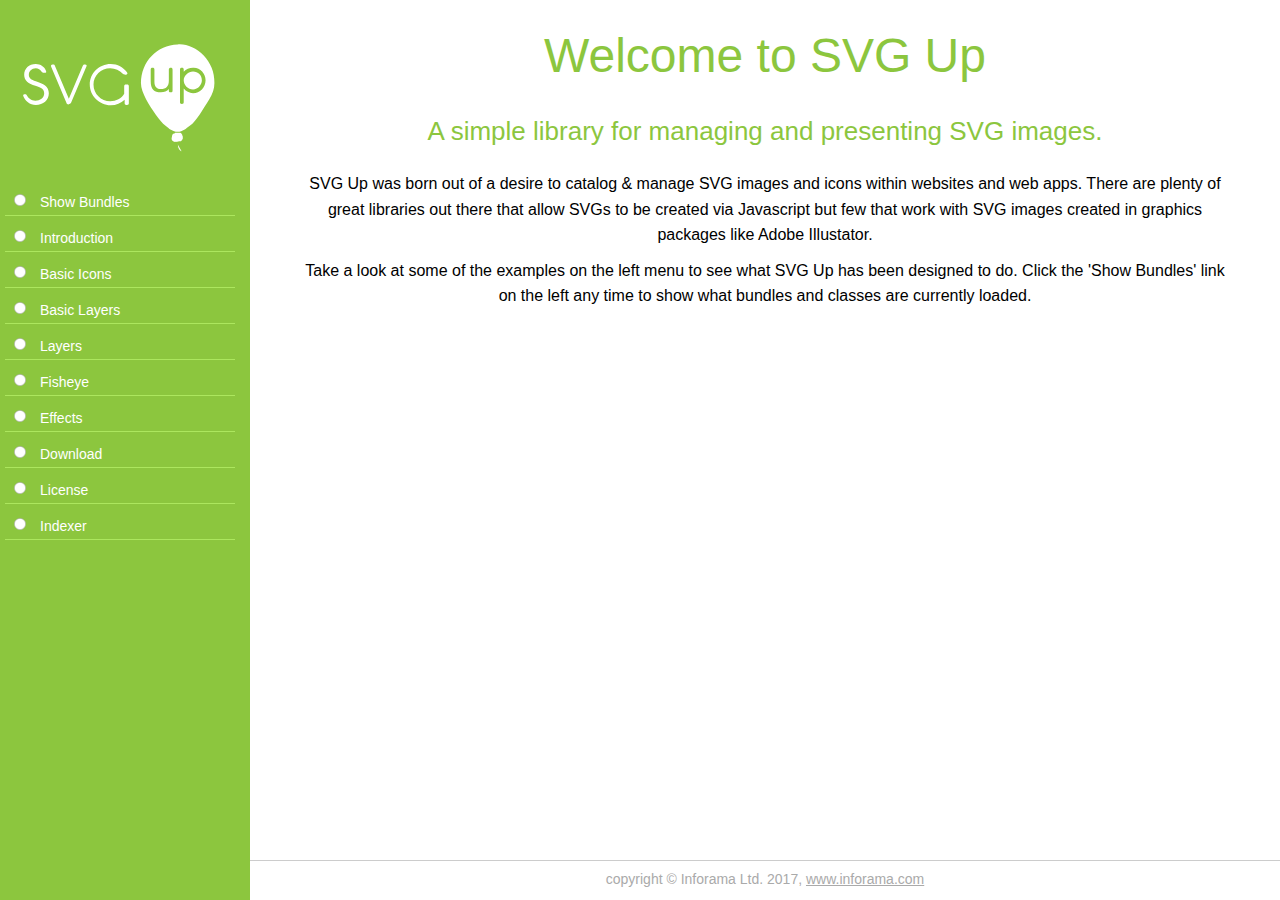
<file: index.html>
<HTML>

	<head>	
		<base href="."/>
		<link rel="stylesheet" type="text/css" href="inc/site.css" />	
		<script type="text/javascript" src="lib/jquery.min.js"></script>
		<script type="text/javascript" src="lib/jquery-ui.min.js"></script>
		<script type="text/javascript" src="inc/site.js"></script>
		<script type="text/javascript" src="SVG-Up.js"></script>
		<script type="text/javascript" src="images/site-bundle.js"></script>
	</head>
	<body>
	
		<div style='display: table; height:100%; width:100%'>
			<div style='width:250px; height:100%; display:table-cell'>
				<div class='site-side-panel'></div>
			</div>
			<div class='maincontent'>
				<center>
					<div class='page-title'>Welcome to SVG Up</div>
					<div class='page-title page-title-sub'>A simple library for managing and presenting SVG images.
					</div>
					
					<div class='para' style='margin:10px 50px 0px 50px'>
					SVG Up was born out of a desire to catalog &amp; manage SVG images and icons within websites and web apps.
					There are plenty of great libraries out there that allow SVGs to be created via Javascript but few that 
					work with SVG images created in graphics packages like Adobe Illustator.
					</div>
					<div class='para' style='margin:10px 50px 0px 50px'>
					Take a look at some of the examples on the left menu to see what SVG Up has been designed to do. Click the 'Show Bundles'
					link on the left any time to show what bundles and classes are currently loaded.
					</div>
				</center>
			</div>
		</div>
		
	</body>
</HTML>
</file>
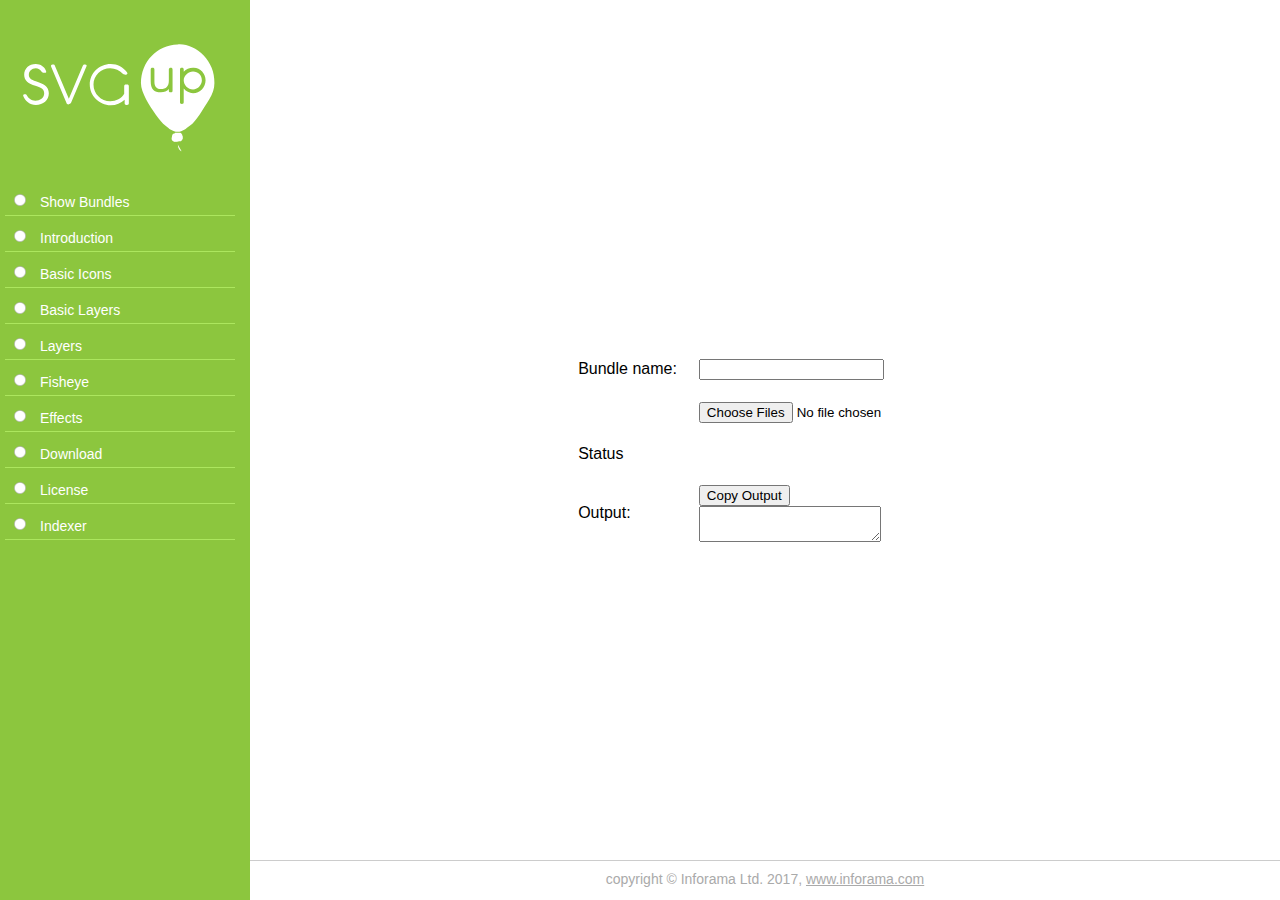
<file: indexer.html>
<HTML>

	<head>	
		<base href="."/>
		<link rel="stylesheet" type="text/css" href="inc/site.css" />	
		<script type="text/javascript" src="lib/jquery.min.js"></script>
		<script type="text/javascript" src="lib/jquery-ui.min.js"></script>
		<script type="text/javascript" src="inc/site.js"></script>
		<script type="text/javascript" src="SVG-Up.js"></script>
		<script type="text/javascript" src="images/site-bundle.js"></script>
	</head>
	<body>
	
		<div style='display: table; height:100%; width:100%'>
			<div style='width:250px; height:100%; display:table-cell'>
				<div class='site-side-panel'></div>
			</div>
			<div class='maincontent' style='vertical-align:middle'>
				<center>
				<table cellpadding='10'>
					<tr>
						<td>Bundle name:</td>
						<td><input type='text' id='txtBundleName'/></td>
					</tr>
					<tr>
						<td></td>
						<td><input type="file" id="fileinput" multiple /></td>
					</tr>
					<tr>
						<td>Status</td>
						<td><div id='divStatus'/></td>
					</tr>
					<tr>
						<td>Output:</td>
						<td>
							<input id='btnCopyOutput' onclick='javascript:copyOutput()' type='button' value='Copy Output'/>
							<br><textarea id='txtOutput'></textarea>
						</td>
					</tr>
				</table>

<script type="text/javascript">
	
var iconOutput = new Object();

function readMultipleFiles(evt) {
	//Retrieve all the files from the FileList object

	var files = evt.target.files;

	var divStatus = $('#divStatus');

	if (files) {

		for (var i=0, f; f=files[i]; i++) {
			var r = new FileReader();
				r.onload = (function(f) {
				return function(e) {
					var contents = e.target.result;
					var newItem = {'url':f.name};
					var itemName = f.name.split('.')[0];
					iconOutput[itemName] = (newItem);
					/*alert( "Got the file.n" 
						  +"name: " + f.name + "n"
						  +"type: " + f.type + "n"
						  +"size: " + f.size + " bytesn"
						  + "starts with: " + contents.substr(1, contents.indexOf("n"))
					);*/ 
					divStatus.html("Got the file.n" 
						  +"name: " + f.name + "n"
						  +"type: " + f.type + "n"
						  +"size: " + f.size + " bytesn"
						  + "starts with: " + contents.substr(1, contents.indexOf("n")));
				};
			})(f);

			r.readAsText(f);
		}
		
		
	} else {
		  alert("Failed to load files"); 
	}
}

document.getElementById('fileinput').addEventListener('change', readMultipleFiles, false);
  
function copyOutput()	{
	$('#txtOutput').html(JSON.stringify(iconOutput));
}
</script>
				</center>
			</div>
		</div>
		
	</body>
</HTML>
</file>
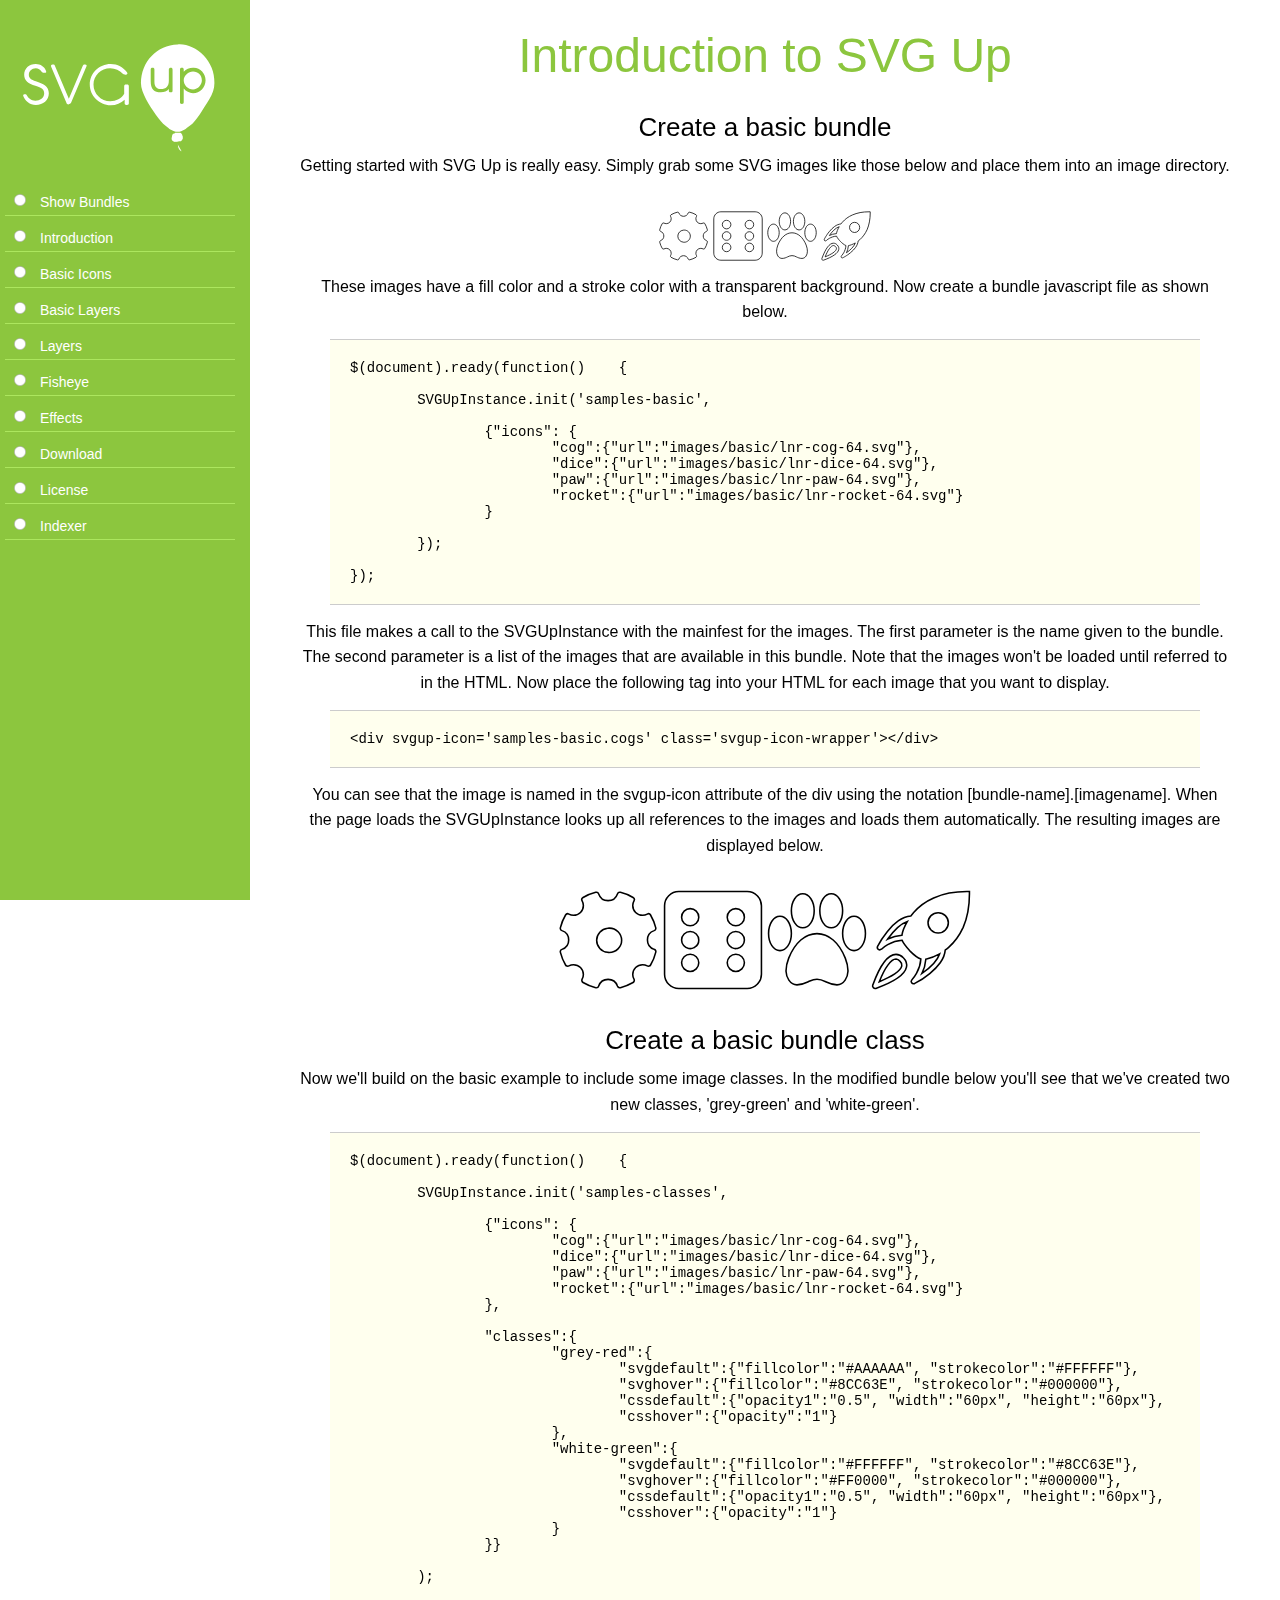
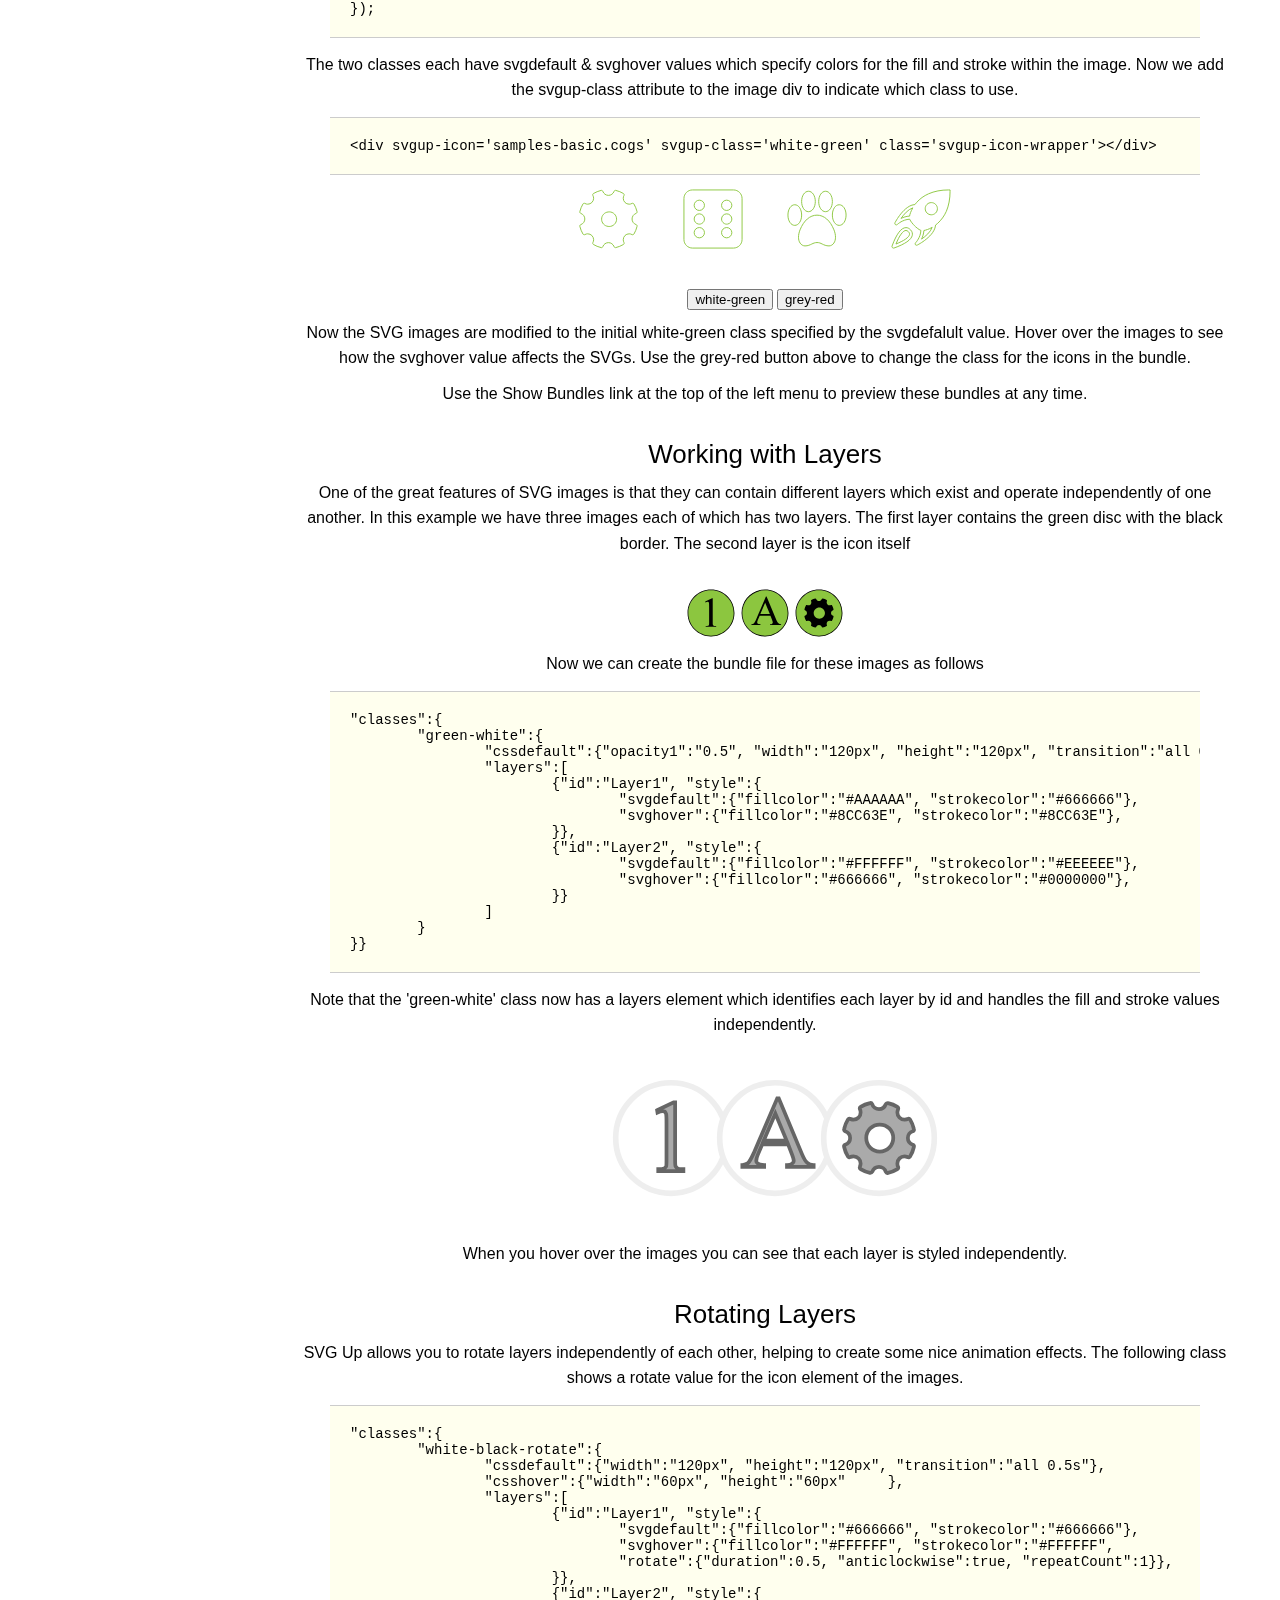
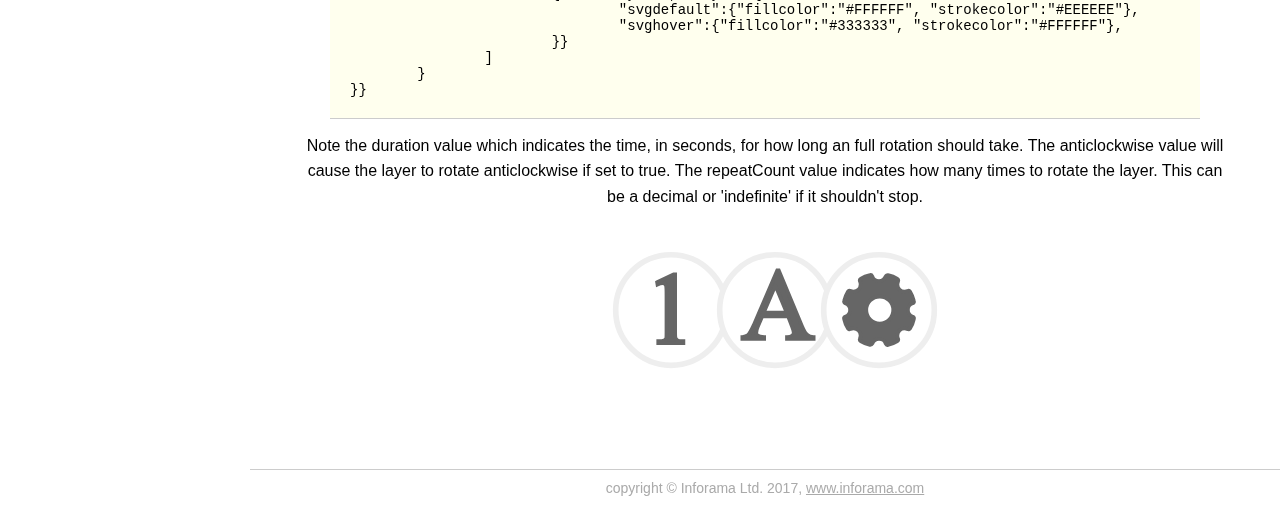
<file: intro.html>
<HTML>

	<head>	
		<base href="."/>
		<link rel="stylesheet" type="text/css" href="inc/site.css" />	
		<script type="text/javascript" src="lib/jquery.min.js"></script>
		<script type="text/javascript" src="lib/jquery-ui.min.js"></script>
		<script type="text/javascript" src="inc/site.js"></script>
		<script type="text/javascript" src="SVG-Up.js"></script>
		<script type="text/javascript" src="images/site-bundle.js"></script>
		<script type="text/javascript" src="demos/intro/svgup-intro-bundle-basic.js"></script>
		<script type="text/javascript" src="demos/intro/svgup-intro-bundle-classes.js"></script>
		<script type="text/javascript" src="demos/intro/svgup-intro-bundle-layers.js"></script>
	</head>
	<body>
	
		<div style='display: table; height:100%; width:100%'>
			<div style='width:250px; height:100%; display:table-cell'>
				<div class='site-side-panel'></div>
			</div>
			<div class='maincontent'>
				<center>
					<div class='page-title'>Introduction to SVG Up</div>
					<div class='page-title-sub'>Create a basic bundle</div>
					
					<div class='para' style='margin:10px 50px 0px 50px'>
					Getting started with SVG Up is really easy. Simply grab some SVG images like those below and place them into an image directory.					
					</div>
					<br><br>
					<div>
						<div style='display:inline-block'><img style='width:50px' src='./images/basic/lnr-cog-64.svg'/></div>
						<div style='display:inline-block'><img style='width:50px' src='./images/basic/lnr-dice-64.svg'/></div>
						<div style='display:inline-block'><img style='width:50px' src='./images/basic/lnr-paw-64.svg'/></div>
						<div style='display:inline-block'><img style='width:50px' src='./images/basic/lnr-rocket-64.svg'/></div>
					</div>
					<div class='para' style='margin:10px 50px 0px 50px'>
					These images have a fill color and a stroke color with a transparent background. Now create a bundle javascript file as shown below.
					</div>
<pre class='code'>
$(document).ready(function()	{

	SVGUpInstance.init('samples-basic',
		
		{"icons": {
			"cog":{"url":"images/basic/lnr-cog-64.svg"},
			"dice":{"url":"images/basic/lnr-dice-64.svg"},
			"paw":{"url":"images/basic/lnr-paw-64.svg"},
			"rocket":{"url":"images/basic/lnr-rocket-64.svg"}
		}
		
	});

});
</pre>

					<div class='para' style='margin:10px 50px 0px 50px'>
					This file makes a call to the SVGUpInstance with the mainfest for the images. The first parameter is the name given to the
					bundle. The second parameter is a list of the images that are available in this bundle. Note that the images won't be loaded
					until referred to in the HTML. Now place the following tag into your HTML for each image that you want to display.
					</div>

<pre class='code'>
&lt;div svgup-icon='samples-basic.cogs' class='svgup-icon-wrapper'&gt;&lt;/div&gt;
</pre>
					<div class='para' style='margin:10px 50px 0px 50px'>
					You can see that the image is named in the svgup-icon attribute of the div using the notation [bundle-name].[imagename]. When
					the page loads the SVGUpInstance looks up all references to the images and loads them automatically. The resulting images are
					displayed below.
					</div>
					<br><br>
					<div>
						<div svgup-icon='samples-basic.cog' class='svgup-icon-wrapper'></div>
						<div svgup-icon='samples-basic.dice' class='svgup-icon-wrapper'></div>
						<div svgup-icon='samples-basic.paw' class='svgup-icon-wrapper'></div>
						<div svgup-icon='samples-basic.rocket' class='svgup-icon-wrapper'></div>
					</div>
		
					<br><br>
					<div class='page-title-sub'>Create a basic bundle class</div>

					<div class='para' style='margin:10px 50px 0px 50px'>
					Now we'll build on the basic example to include some image classes. In the modified bundle below you'll see that we've
					created two new classes, 'grey-green' and 'white-green'.
					</div>

<pre class='code'>
$(document).ready(function()	{

	SVGUpInstance.init('samples-classes',
		
		{"icons": {
			"cog":{"url":"images/basic/lnr-cog-64.svg"},
			"dice":{"url":"images/basic/lnr-dice-64.svg"},
			"paw":{"url":"images/basic/lnr-paw-64.svg"},
			"rocket":{"url":"images/basic/lnr-rocket-64.svg"}
		},

		"classes":{
			"grey-red":{
				"svgdefault":{"fillcolor":"#AAAAAA", "strokecolor":"#FFFFFF"}, 
				"svghover":{"fillcolor":"#8CC63E", "strokecolor":"#000000"}, 
				"cssdefault":{"opacity1":"0.5", "width":"60px", "height":"60px"},
				"csshover":{"opacity":"1"}
			},
			"white-green":{
				"svgdefault":{"fillcolor":"#FFFFFF", "strokecolor":"#8CC63E"}, 
				"svghover":{"fillcolor":"#FF0000", "strokecolor":"#000000"}, 
				"cssdefault":{"opacity1":"0.5", "width":"60px", "height":"60px"},
				"csshover":{"opacity":"1"}
			}
		}}

	);	

});
</pre>
			
			<div class='para' style='margin:10px 50px 0px 50px'>
			The two classes each have svgdefault &amp; svghover values which specify colors for the fill and stroke within the image. Now we
			add the svgup-class attribute to the image div to indicate which class to use.
			</div>
<pre class='code'>
&lt;div svgup-icon='samples-basic.cogs' svgup-class='white-green' class='svgup-icon-wrapper'&gt;&lt;/div&gt;
</pre>

					<div>
						<div svgup-icon='samples-classes.cog' svgup-class='white-green' class='svgup-icon-wrapper'></div>
						<div svgup-icon='samples-classes.dice' svgup-class='white-green' class='svgup-icon-wrapper'></div>
						<div svgup-icon='samples-classes.paw' svgup-class='white-green' class='svgup-icon-wrapper'></div>
						<div svgup-icon='samples-classes.rocket' svgup-class='white-green' class='svgup-icon-wrapper'></div>
					</div>
					<div>
						<input id='btnSwitchClass1' type='button' value='white-green'/>
						<input id='btnSwitchClass2' type='button' value='grey-red'/>
					</div>

			<div class='para' style='margin:10px 50px 0px 50px'>
			Now the SVG images are modified to the initial white-green class specified by the svgdefalult value. Hover over the images to see how the  svghover value affects the SVGs. Use the grey-red button above to change the class for the icons in the bundle.
			</div>
					
			<div class='para' style='margin:10px 50px 0px 50px'>
			Use the Show Bundles link at the top of the left menu to preview these bundles at any time.
			</div>
					<br><br>
					<div class='page-title-sub'>Working with Layers</div>
					
					<div class='para' style='margin:10px 50px 0px 50px'>
					One of the great features of SVG images is that they can contain different layers which exist and operate
					independently of one another. In this example we have three images each of which has two layers. The first
					layer contains the green disc with the black border. The second layer is the icon itself
					</div>
				<br><br>
					<div>
						<div style='display:inline-block'><img style='width:50px' src='./images/basic-layers/1.svg'/></div>
						<div style='display:inline-block'><img style='width:50px' src='./images/basic-layers/a.svg'/></div>
						<div style='display:inline-block'><img style='width:50px' src='./images/basic-layers/cog.svg'/></div>
					</div>
					
					<div class='para' style='margin:10px 50px 0px 50px'>
					Now we can create the bundle file for these images as follows
					</div>
					
<pre class='code'>
"classes":{
	"green-white":{
		"cssdefault":{"opacity1":"0.5", "width":"120px", "height":"120px", "transition":"all 0.5s"},
		"layers":[
			{"id":"Layer1", "style":{
				"svgdefault":{"fillcolor":"#AAAAAA", "strokecolor":"#666666"},
				"svghover":{"fillcolor":"#8CC63E", "strokecolor":"#8CC63E"}, 
			}},
			{"id":"Layer2", "style":{
				"svgdefault":{"fillcolor":"#FFFFFF", "strokecolor":"#EEEEEE"},
				"svghover":{"fillcolor":"#666666", "strokecolor":"#0000000"}, 
			}}
		]
	}
}}
</pre>
					<div class='para' style='margin:10px 50px 0px 50px'>
					Note that the 'green-white' class now has a layers element which identifies each layer by id and handles
					the fill and stroke values independently.
					</div>

					<div style='margin:40px'>
						<div svgup-icon='samples-layers-basic.1' svgup-class='green-white' class='svgup-icon-wrapper'></div>
						<div svgup-icon='samples-layers-basic.a' svgup-class='green-white' class='svgup-icon-wrapper'></div>
						<div svgup-icon='samples-layers-basic.cog' svgup-class='green-white' class='svgup-icon-wrapper'></div>
					</div>
					
					<div class='para' style='margin:10px 50px 0px 50px'>
					When you hover over the images you can see that each layer is styled independently.
					</div>
					<br><br>
					<div class='page-title-sub'>Rotating Layers</div>
					
					<div class='para' style='margin:10px 50px 0px 50px'>
					SVG Up allows you to rotate layers independently of each other, helping to create some nice animation effects.
					The following class shows a rotate value for the icon element of the images.
					</div>
<pre class='code'>
"classes":{
	"white-black-rotate":{
		"cssdefault":{"width":"120px", "height":"120px", "transition":"all 0.5s"},
		"csshover":{"width":"60px", "height":"60px"	},
		"layers":[
			{"id":"Layer1", "style":{
				"svgdefault":{"fillcolor":"#666666", "strokecolor":"#666666"},
				"svghover":{"fillcolor":"#FFFFFF", "strokecolor":"#FFFFFF", 
				"rotate":{"duration":0.5, "anticlockwise":true, "repeatCount":1}}, 
			}},
			{"id":"Layer2", "style":{
				"svgdefault":{"fillcolor":"#FFFFFF", "strokecolor":"#EEEEEE"},
				"svghover":{"fillcolor":"#333333", "strokecolor":"#FFFFFF"},
			}}
		]
	}
}}
</pre>
					<div class='para' style='margin:10px 50px 0px 50px'>
					Note the duration value which indicates the time, in seconds, for how long an full rotation should take.
					The anticlockwise value will cause the layer to rotate anticlockwise if set to true. The repeatCount value
					indicates how many times to rotate the layer. This can be a decimal or 'indefinite' if it shouldn't stop.
					</div>

					<div style='margin:40px'>
						<div svgup-icon='samples-layers-basic.1' svgup-class='white-black-rotate' class='svgup-icon-wrapper'></div>
						<div svgup-icon='samples-layers-basic.a' svgup-class='white-black-rotate' class='svgup-icon-wrapper'></div>
						<div svgup-icon='samples-layers-basic.cog' svgup-class='white-black-rotate' class='svgup-icon-wrapper'></div>
					</div>
					<br><br>
					<br><br>
					<br><br>

				</center>
			</div>
		</div>
		
	</body>
</HTML>
<script>
$(document).ready(function()	{
	$('#btnSwitchClass1').bind('click', function()	{
		switchClass('samples-classes', 'white-green');
	});
	$('#btnSwitchClass2').bind('click', function()	{
		switchClass('samples-classes', 'grey-red');
	});
});

function switchClass(bundleName, className)	{

	var bundle = SVGUpInstance.getBundle(bundleName);
	var classes = bundle.manifest.classes;
	
	var svgClass = bundle.getClass(className);
	bundle.setStyle(svgClass);

}
</script>
</file>
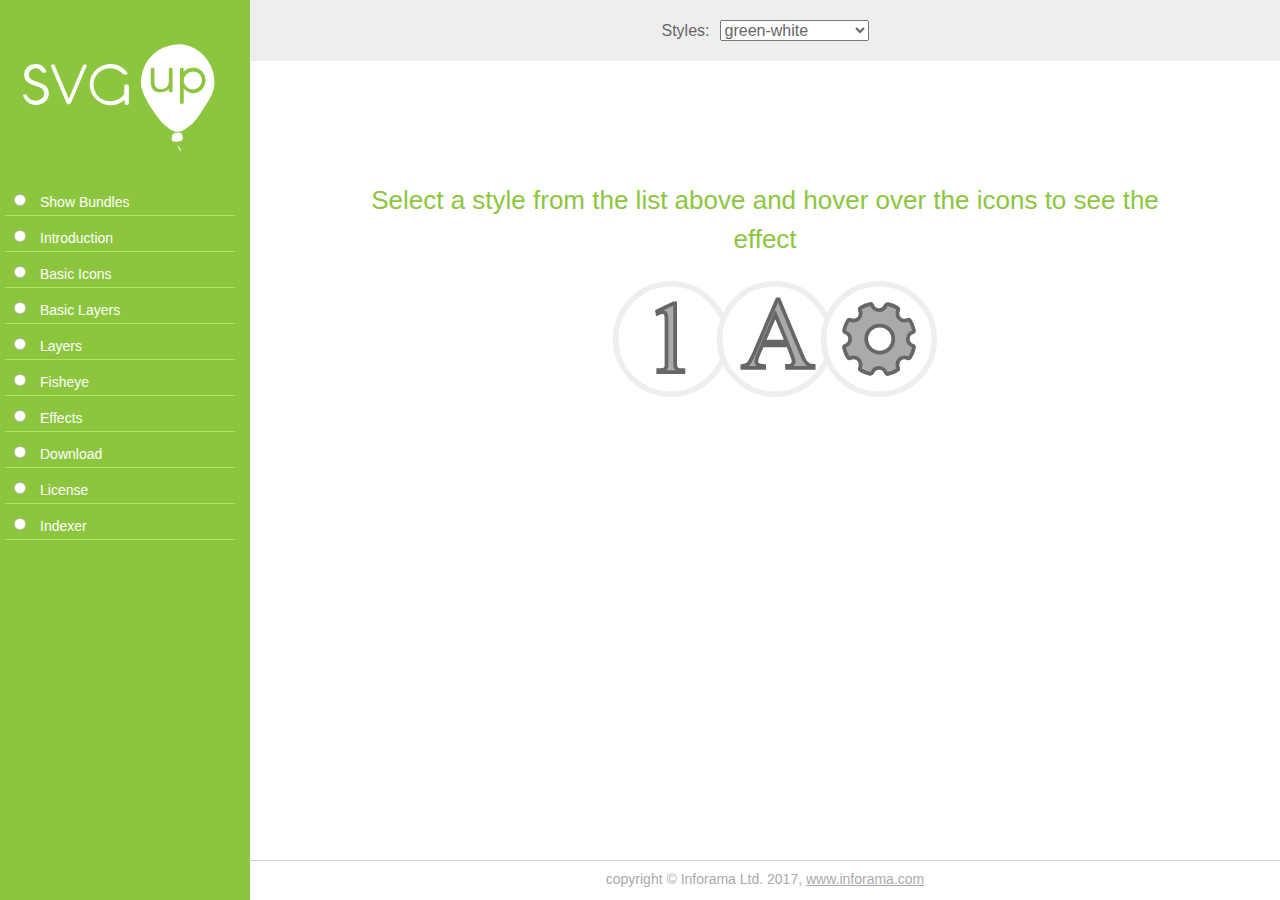
<file: demos/basic-layers.html>
<HTML>

	<head>	
		<base href="../"/>
		<link rel="stylesheet" type="text/css" href="inc/site.css" />	
		<script type="text/javascript" src="lib/jquery.min.js"></script>
		<script type="text/javascript" src="lib/jquery-ui.min.js"></script>
		<script type="text/javascript" src="inc/site.js"></script>
		<script type="text/javascript" src="SVG-Up.js"></script>
		<script type="text/javascript" src="images/site-bundle.js"></script>
		<script type="text/javascript" src="images/basic-layers/svgup-bundle.js"></script>
	</head>
	
	<body>
	
		<div style='display: table; height:100%; width:100%'>
			<div style='width:250px; height:100%; display:table-cell'>
				<div class='site-side-panel'></div>
			</div>
			<div class='maincontent'>
				<div style='width:100%; background:#EEE; height1:100px;'>
					<div style='padding:20px'>
						<div style='display:inline-table'>
							<div class='prompt' style='display:table-cell'>Styles:</div> 
							<div class='prompt' style='padding-left:10px; display:table-cell'><select id='cmbStyles' class='input'></select></div>
						</div>
					</div>
				</div>
				<div style='padding:100px; text-align:center' id='divSamples'>
					<div class='page-title page-title-sub'>Select a style from the list above and hover over the icons to see the effect</div>
					<div svgup-icon='basic-layers.1' svgup-class='green-white' class='svgup-icon-wrapper'></div>
					<div svgup-icon='basic-layers.a' svgup-class='green-white' class='svgup-icon-wrapper'></div>
					<div svgup-icon='basic-layers.cog' svgup-class='green-white' class='svgup-icon-wrapper'></div>
				</div>
			</div>
		</div>		
		
	</body>

</HTML>
<script>
$(document).ready(function()	{
	
	var cmbStyles = $('#cmbStyles');
	
	var bundle = SVGUpInstance.getBundle('basic-layers');
	var classes = bundle.manifest.classes;
	
	for (key in classes)	{
		cmbStyles.append('<option>' + key + '</option>');
	}
	
	cmbStyles.bind('change', function()	{

		var styleName = $(this).val();
		var svgClass = bundle.getClass(styleName);
		bundle.setStyle(svgClass);
		
	});
	
});
</script>
</file>
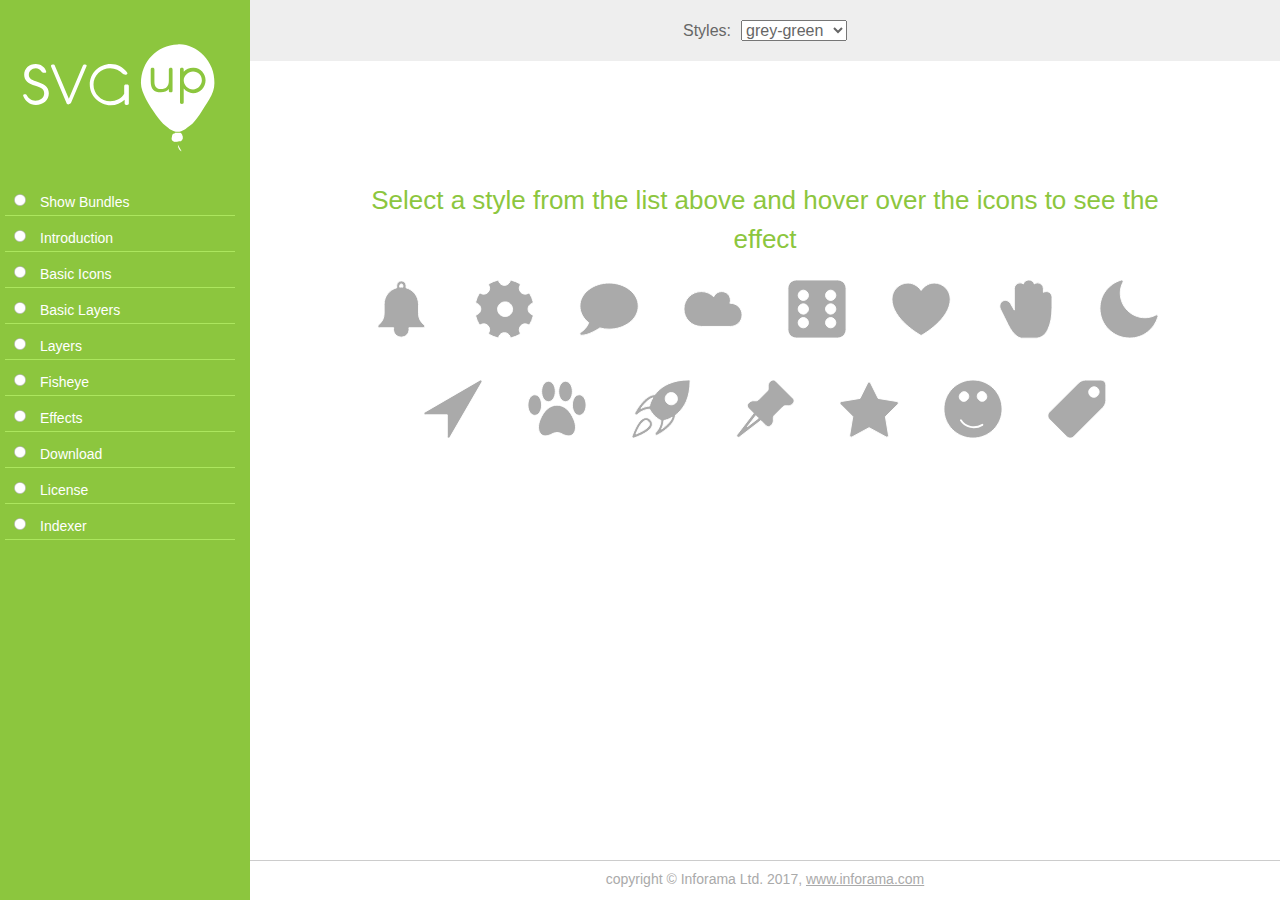
<file: demos/basic.html>
<HTML>

	<head>	
		<base href="../"/>
		<link rel="stylesheet" type="text/css" href="inc/site.css" />	
		<script type="text/javascript" src="lib/jquery.min.js"></script>
		<script type="text/javascript" src="lib/jquery-ui.min.js"></script>
		<script type="text/javascript" src="inc/site.js"></script>
		<script type="text/javascript" src="SVG-Up.js"></script>
		<script type="text/javascript" src="images/site-bundle.js"></script>
		<script type="text/javascript" src="images/basic/svgup-bundle.js"></script>
	</head>
	
	<body>
	
		<div style='display: table; height:100%; width:100%'>
			<div style='width:250px; height:100%; display:table-cell'>
				<div class='site-side-panel'></div>
			</div>
			<div class='maincontent'>
				<div style='width:100%; background:#EEE; height1:100px;'>
					<div style='padding:20px'>
						<div style='display:inline-table'>
							<div class='prompt' style='display:table-cell'>Styles:</div> 
							<div class='prompt' style='padding-left:10px; display:table-cell'><select id='cmbStyles' class='input'></select></div>
						</div>
					</div>
				</div>
				<div style='padding:100px; text-align:center' id='divSamples'>
					<div class='page-title page-title-sub'>Select a style from the list above and hover over the icons to see the effect</div>
					<div svgup-icon='samples.alarm' svgup-class='grey-green' class='svgup-icon-wrapper'></div>
					<div svgup-icon='samples.cog' svgup-class='grey-green' class='svgup-icon-wrapper'></div>
					<div svgup-icon='samples.bubble' svgup-class='grey-green' class='svgup-icon-wrapper'></div>
					<div svgup-icon='samples.cloud' svgup-class='grey-green' class='svgup-icon-wrapper'></div>
					<div svgup-icon='samples.dice' svgup-class='grey-green' class='svgup-icon-wrapper'></div>
					<div svgup-icon='samples.heart' svgup-class='grey-green' class='svgup-icon-wrapper'></div>
					<div svgup-icon='samples.hand' svgup-class='grey-green' class='svgup-icon-wrapper'></div>
					<div svgup-icon='samples.moon' svgup-class='grey-green' class='svgup-icon-wrapper'></div>
					<div svgup-icon='samples.pointer' svgup-class='grey-green' class='svgup-icon-wrapper'></div>
					<div svgup-icon='samples.paw' svgup-class='grey-green' class='svgup-icon-wrapper'></div>
					<div svgup-icon='samples.rocket' svgup-class='grey-green' class='svgup-icon-wrapper'></div>
					<div svgup-icon='samples.pushpin' svgup-class='grey-green' class='svgup-icon-wrapper'></div>
					<div svgup-icon='samples.star' svgup-class='grey-green' class='svgup-icon-wrapper'></div>
					<div svgup-icon='samples.smile' svgup-class='grey-green' class='svgup-icon-wrapper'></div>
					<div svgup-icon='samples.tag' svgup-class='grey-green' class='svgup-icon-wrapper'></div>
				</div>
			</div>
		</div>		
		
	</body>

</HTML>
<script>
$(document).ready(function()	{
	
	var cmbStyles = $('#cmbStyles');
	
	var bundle = SVGUpInstance.getBundle('samples');
	var classes = bundle.manifest.classes;
	
	for (key in classes)	{
		cmbStyles.append('<option>' + key + '</option>');
	}
	
	cmbStyles.bind('change', function()	{

		var styleName = $(this).val();
		var svgClass = bundle.getClass(styleName);
		bundle.setStyle(svgClass);
		
	});
	
});
</script>
</file>
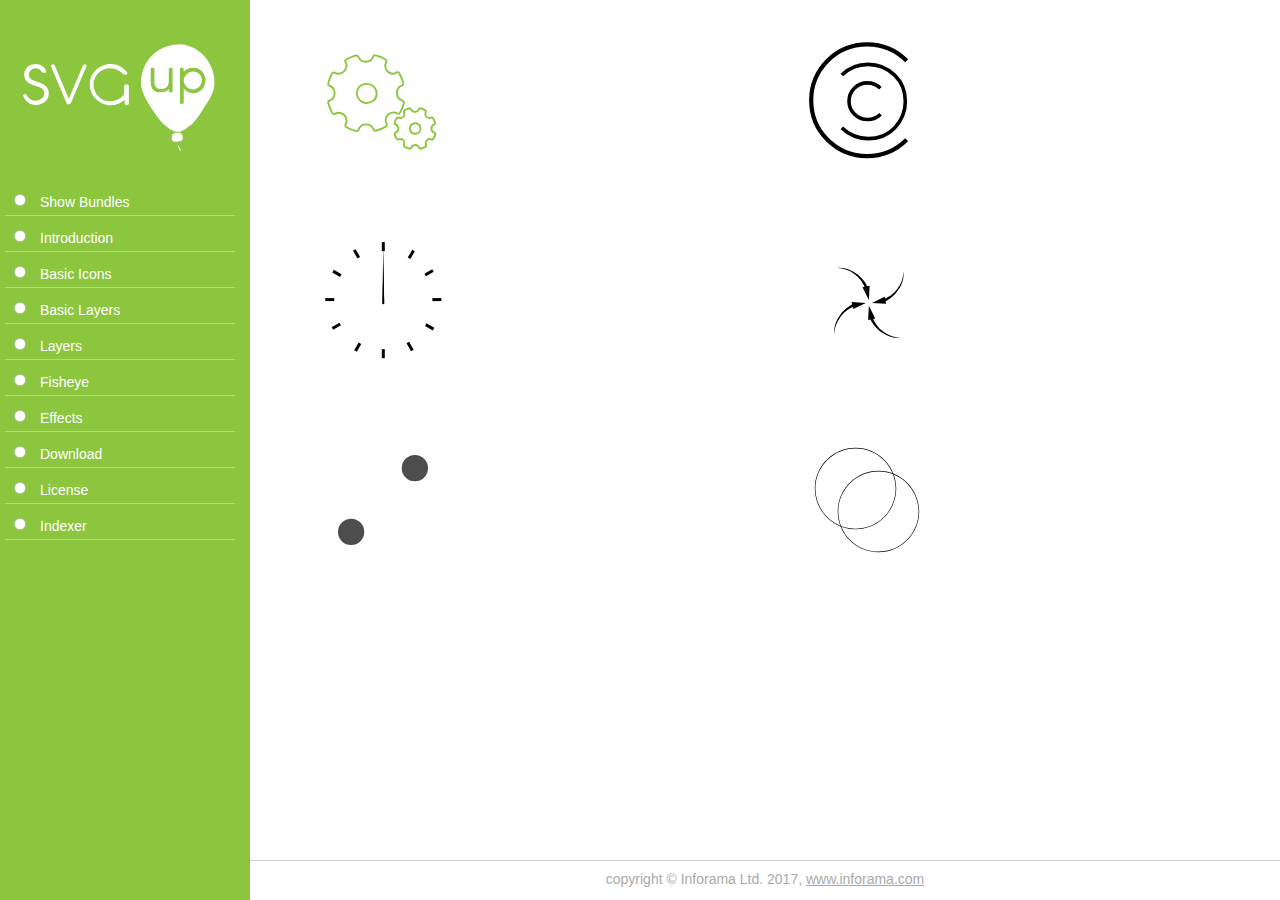
<file: demos/effects.html>
<HTML>

	<head>	
		<base href="../"/>
		<link rel="stylesheet" type="text/css" href="inc/site.css" />	
		<script type="text/javascript" src="lib/jquery.min.js"></script>
		<script type="text/javascript" src="lib/jquery-ui.min.js"></script>
		<script type="text/javascript" src="inc/site.js"></script>
		<script type="text/javascript" src="SVG-Up.js"></script>
		<script type="text/javascript" src="images/site-bundle.js"></script>
		<script type="text/javascript" src="images/effects/svgup-bundle.js"></script>
	</head>
	
	<body>
	
		<div style='display: table; height:100%; width:100%'>
			<div style='width:250px; height:100%; display:table-cell'>
				<div class='site-side-panel'></div>
			</div>
			<BR><BR>
			<div class='maincontent'>
				<div class='effect-panel' id='divEffectCodeCogs'>
					<div svgup-icon='effects.cogs' svgup-class='cogs' class='svgup-icon-wrapper-large'></div>
					<div class='effect-code'></div>
				</div>
				<div class='effect-panel'>
					<div svgup-icon='effects.circles' svgup-class='circles' class='svgup-icon-wrapper-large'></div>
					<div class='effect-code'></div>
				</div>
				<div class='effect-panel'>
					<div svgup-icon='effects.clock' svgup-class='clock' class='svgup-icon-wrapper-large'></div>
					<div class='effect-code'></div>
				</div>
				<div class='effect-panel'>
					<div svgup-icon='effects.arrows' svgup-class='arrows' class='svgup-icon-wrapper-large'></div>
					<div class='effect-code'></div>
				</div>
				<div class='effect-panel'>
					<div svgup-icon='effects.twodots' svgup-class='twodots' class='svgup-icon-wrapper-large'></div>
					<div class='effect-code'></div>
				</div>
				<div class='effect-panel'>
					<div svgup-icon='effects.circles2' svgup-class='twodots' class='svgup-icon-wrapper-large'></div>
					<div class='effect-code'></div>
				</div>
				<br><br><br><br><br><br>
			</div>
		</div>		
		
	</body>

</HTML>
<script>
$(document).ready(function()	{

	$('.effect-panel').bind('mouseenter', function()	{
		var className = $(this).find('.svgup-icon-wrapper-large').attr('svgup-class');
		var classObj = SVGUpInstance.getBundle('effects').manifest.classes[className];
		$(this).find('.effect-code').html(JSON.stringify(classObj));
	});
	
	$('.effect-panel').bind('mouseleave', function()	{
		$(this).find('.effect-code').html('');
	});
	
});
</script>
</file>
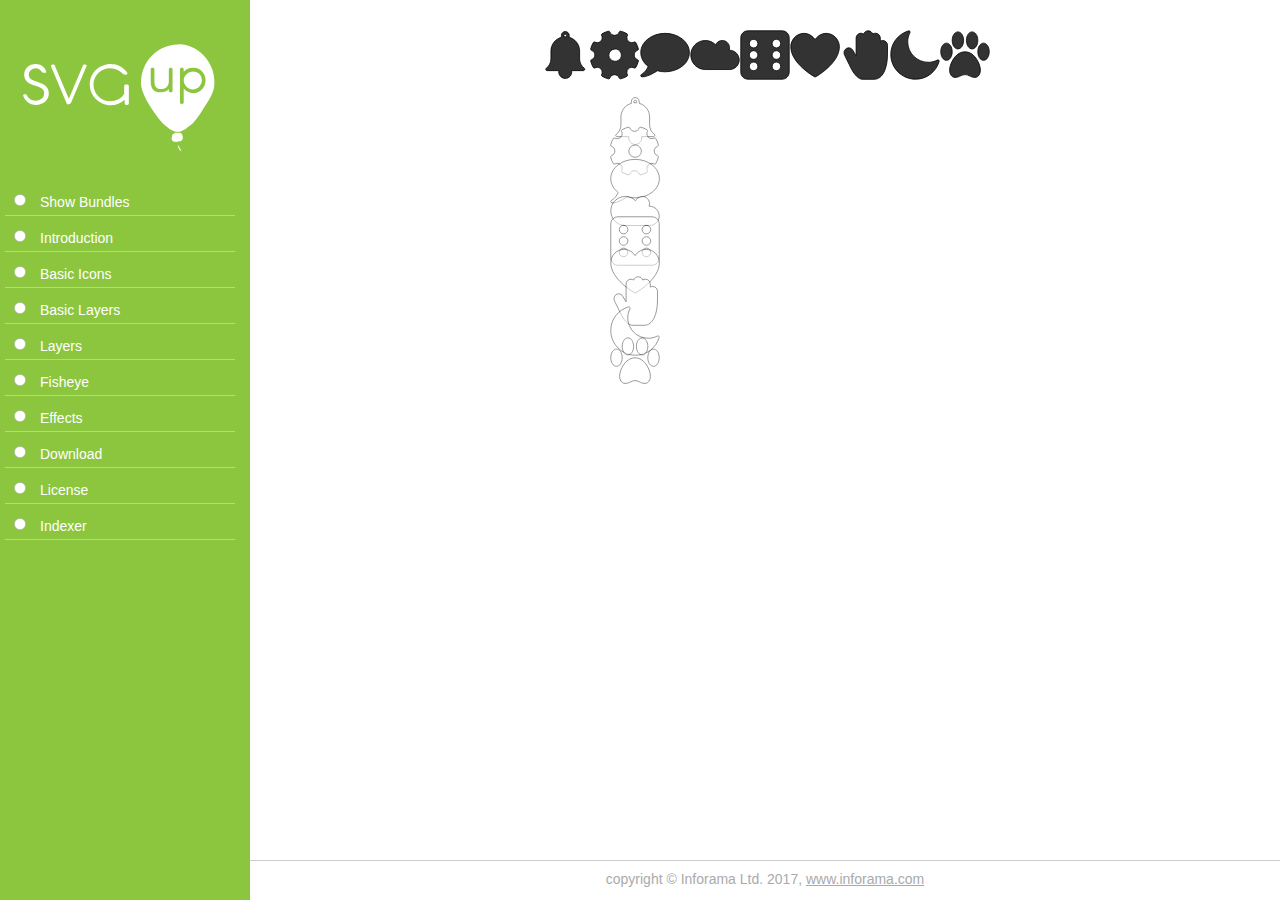
<file: demos/fisheye.html>
<HTML>

	<head>	
		<base href="../"/>
		<link rel="stylesheet" type="text/css" href="inc/site.css" />	
		<script type="text/javascript" src="lib/jquery.min.js"></script>
		<script type="text/javascript" src="lib/jquery-ui.min.js"></script>
		<script type="text/javascript" src="inc/site.js"></script>
		<script type="text/javascript" src="SVG-Up.js"></script>
		<script type="text/javascript" src="images/site-bundle.js"></script>
		<script type="text/javascript" src="images/basic/svgup-bundle.js"></script>
		<style>
		.svgup-image-container	{
			display:table-cell; vertical-align: bottom;
		}
		</style>
	</head>
	
	<body>
	
		
		<div style='display: table; height:100%; width:100%'>
			<div style='width:250px; height:100%; display:table-cell'>
				<div class='site-side-panel'></div>
			</div>
			<div class='maincontent'>
				<div style='width:310px; text-align:center;  border1:1px solid #0F0; display:inline-table'>
					<div style='height: 80px; width:300px; border1:1px solid #F00; text-align1:left; display:table'>
						<div svgup-icon='samples.alarm' svgup-class='fisheye' class='svgup-icon-fisheye'></div>
						<div svgup-icon='samples.cog' svgup-class='fisheye' class='svgup-icon-fisheye'></div>
						<div svgup-icon='samples.bubble' svgup-class='fisheye' class='svgup-icon-fisheye'></div>
						<div svgup-icon='samples.cloud' svgup-class='fisheye' class='svgup-icon-fisheye'></div>
						<div svgup-icon='samples.dice' svgup-class='fisheye' class='svgup-icon-fisheye'></div>
						<div svgup-icon='samples.heart' svgup-class='fisheye' class='svgup-icon-fisheye'></div>
						<div svgup-icon='samples.hand' svgup-class='fisheye' class='svgup-icon-fisheye'></div>
						<div svgup-icon='samples.moon' svgup-class='fisheye' class='svgup-icon-fisheye'></div>
						<div svgup-icon='samples.paw' svgup-class='fisheye' class='svgup-icon-fisheye'></div>
					</div>
				</div>
				<br><br>
				<div style='width:310px; text-align:center;  border1:1px solid #0F0; display:inline-table'>
					<div style='height: 80px; width:300px; border1:1px solid #F00; text-align1:left; display1:table'>
						<div svgup-icon='samples.alarm' svgup-class='fisheye-vert' class='svgup-icon-fisheye-vert'></div>
						<div svgup-icon='samples.cog' svgup-class='fisheye-vert' class='svgup-icon-fisheye-vert'></div>
						<div svgup-icon='samples.bubble' svgup-class='fisheye-vert' class='svgup-icon-fisheye-vert'></div>
						<div svgup-icon='samples.cloud' svgup-class='fisheye-vert' class='svgup-icon-fisheye-vert'></div>
						<div svgup-icon='samples.dice' svgup-class='fisheye-vert' class='svgup-icon-fisheye-vert'></div>
						<div svgup-icon='samples.heart' svgup-class='fisheye-vert' class='svgup-icon-fisheye-vert'></div>
						<div svgup-icon='samples.hand' svgup-class='fisheye-vert' class='svgup-icon-fisheye-vert'></div>
						<div svgup-icon='samples.moon' svgup-class='fisheye-vert' class='svgup-icon-fisheye-vert'></div>
						<div svgup-icon='samples.paw' svgup-class='fisheye-vert' class='svgup-icon-fisheye-vert'></div>
					</div>
				</div>
			</div>
		</div>		
	</body>

</HTML>
</file>
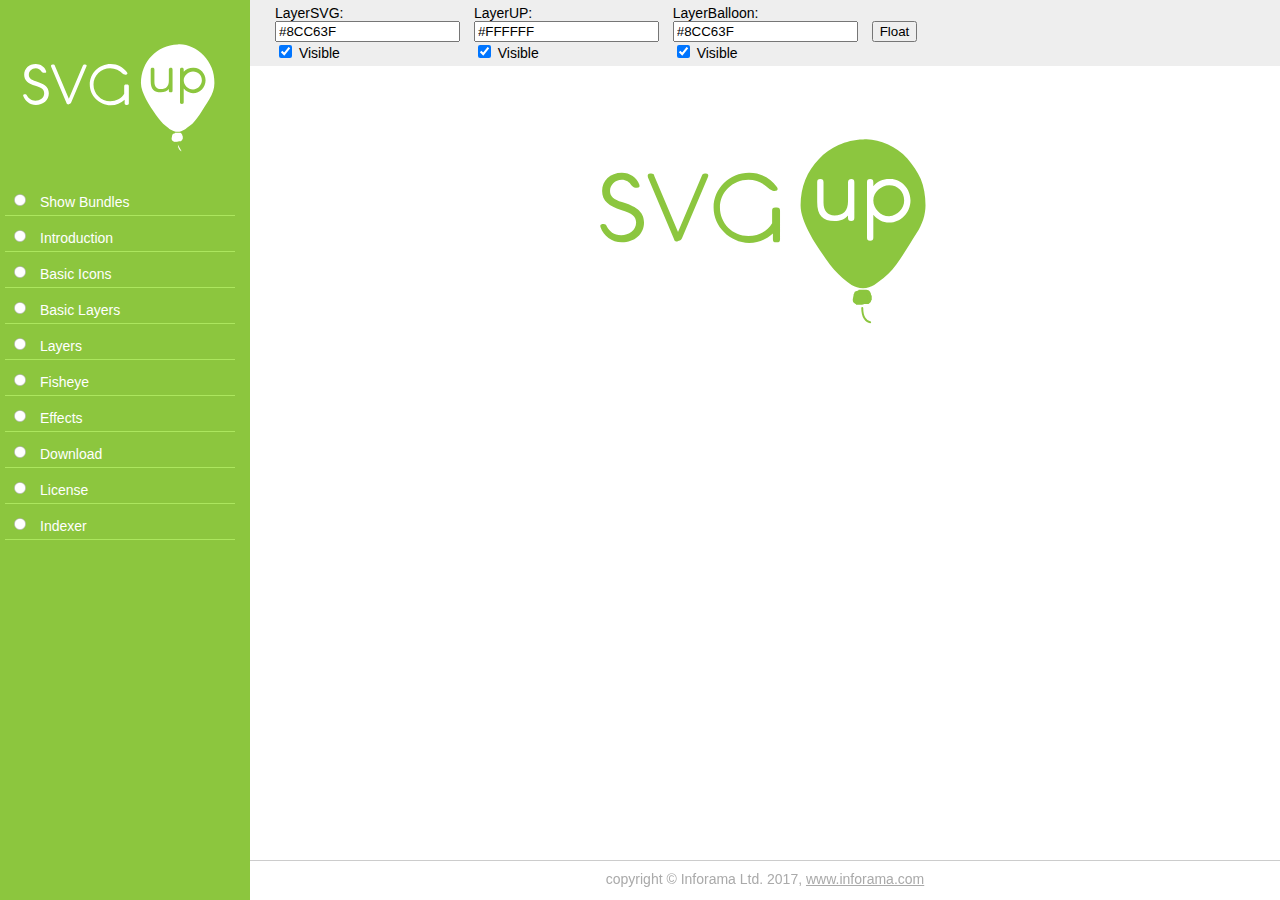
<file: demos/layers.html>
<HTML>

	<head>	
		<base href="../"/>
		<link rel="stylesheet" type="text/css" href="inc/site.css" />	
		<script type="text/javascript" src="lib/jquery.min.js"></script>
		<script type="text/javascript" src="lib/jquery-ui.min.js"></script>
		<script type="text/javascript" src="inc/site.js"></script>
		<script type="text/javascript" src="SVG-Up.js"></script>
		<script type="text/javascript" src="images/site-bundle.js"></script>

		<style>		
		#LayerBalloon1{
		
			animation-name: snowfall;
			animation-duration: 10s;
			animation-iteration-count: infinite;
			animation-timing-function: ease-in;
			animation-delay: 2s;
	
			/*transform: translateY(0px);*/
			animation1: popup 10s 6.5s ease infinite;

		}
		
		</style>
	</head>
	
	<body>
	
		<div style='display: table; height:100%; width:100%'>
			<div style='width:250px; height:100%; display:table-cell'>
				<div class='site-side-panel'></div>
			</div>
			<div class='maincontent'>
				<div style='width:100%; background:#EEE; height1:100px; text-align:left; padding-left:20px'>
					<div style='display:table-cell; width:100%; height: 50px'>
						<div style='display:inline-block; padding:5px'>
							<div>LayerSVG:</div>
							<div><input id='txtLayerSVG' type='text' value='#8CC63F'/></div>
							<div><input id='chkLayerSVG' type='checkbox' value='on' checked/> Visible</div>
						</div>
						<div style='display:inline-block; padding:5px'>
							<div>LayerUP:</div>
							<div><input id='txtLayerUP' type='text' value='#FFFFFF'/></div>
							<div><input id='chkLayerUP' type='checkbox' checked/> Visible</div>
						</div>
						<div style='display:inline-block; padding:5px'>
							<div>LayerBalloon:</div>
							<div><input id='txtLayerBalloon' type='text' value='#8CC63F'/></div>
							<div><input id='chkLayerBalloon' type='checkbox' checked/> Visible</div>
						</div>
						<div style='display:inline-block; padding:5px; vertical-align:top; margin-top:16px'>
							<div><input id='btnFloat' type='button' value='Float'/></div>
						</div>
					</div>
				</div>
				<br><br><br>
				<center>
					<div id='imgLogo' svgup-icon='logo' class='svgup-icon-wrapper' style='width:340px; height:240px'></div>
				</center>
			</div>
		</div>		
		
	</body>
	
</HTML>
<script>

var svgUp;
var defaultColor = '#666';
var logoIcon;

$(document).ready(function()	{

	svgUp = new SVGUp();
	loadSVGUpCache();
	createEvents();
	
});

function createEvents()	{

	$('#txtLayerSVG').bind('change', changeColor);
	$('#txtLayerUP').bind('change', changeColor);
	$('#txtLayerBalloon').bind('change', changeColor);

	$('#chkLayerSVG').bind('change', setVisibility);
	$('#chkLayerUP').bind('change', setVisibility);
	$('#chkLayerBalloon').bind('change', setVisibility);
	
	$('#btnFloat').bind('click', function()	{
		floatOut(logoIcon.getLayer('LayerBalloon'));
	});

}

function loadSVGUpCache()	{

	svgUp.init(null,
		
		{
			"icons":{"logo" : {"url":"images/svg-up-logo.svg", "layered":"true"}}
		}, 
		
		function(bundlename)	{

			logoIcon = svgUp.getIcon('imgLogo');
			if ((logoIcon != null) && (bundlename == 'default'))	{
				setIconEvents();
			}
			console.log('done:' + bundlename);
		
		}

	);
	
	/*svgUp.getBundle().fetch(['logo'],
		
		function()	{

			logoIcon = svgUp.getIcon('imgLogo');
			//setIconEvents();

		}
		
	);*/
	
}

function setIconEvents()	{

	logoIcon.getLayer('LayerBalloon').bind('click', function()	{
		
		floatOut($(this));
		
	});
	
}

function floatOut(ele)	{

	ele.animate(
		{"min-height": -30},
		{duration: 2000,
			step: function( top ){
				this.setAttribute("transform", "translate(0," + top + ")");
			},
			complete: function()	{
				floatIn(ele);
			}
		}, 2000);
		
}

function floatIn(ele)	{

	ele.get(0).setAttribute("transform", "translate(0, 0)");
	ele.animate(
		{"min-height": -30},
		{duration: 2000,
			step: function( top ){
				this.setAttribute("transform", "translate(0," + (top + 30) + ")");
			},			
			complete: function()	{
			}
		}, 2000);
		
	
}

function changeColor()	{

	logoIcon.setLayerAttribute('LayerSVG', 'path', 'fill', $('#txtLayerSVG').val());
	logoIcon.setLayerAttribute('LayerUP', 'path', 'fill', $('#txtLayerUP').val());
	logoIcon.setLayerAttribute('LayerBalloon', 'path', 'fill', $('#txtLayerBalloon').val());

}

function setVisibility(evt)	{

	var chkName = evt.currentTarget.id;
	var layerName = chkName.substring(3, chkName.length);

	if ( ! $('#' + chkName).is(':checked'))	{
		logoIcon.getLayer(layerName).css('opacity', 0);
	} else {
		logoIcon.getLayer(layerName).css('opacity', 1);
	}
	
}

function setLayer()	{

}

$('#btnChangeColor').bind('click', function()	{
	
	changeColor($('#txtChangeColor').val());
	
});
</script>
</file>
<file: inc/site.css>
body	{
	margin: 0; padding: 0;
}

body div	{
	font-family:arial; font-size:14px; 
}

.logo	{
	cursor:pointer;
}

.page-title	{
	font-size:48px; color:#8CC63E; margin:20px; line-height:1.5;
}

.page-title-sub	{
	font-size:26px;
}

.maincontent	{
	display:table-cell; width1:calc:(100% - 200px); text-align:center; vertical-align: top
}

.para	{
	font-size:16px; line-height:1.6;
}

.code	{
	max-width:calc(100% - 200px); background:#FFE; text-align:left; padding:20px;
	border-top:1px solid #CCC; border-bottom:1px solid #CCC; overflow:auto;
}

.footer	{
	max-width:calc(100% - 250px); text-align:center; padding:10px 0px 10px 0px; width:100%; color:#AAA; border-top:1px solid #CCC;
}

.section-title	{
	font-size:24px; color:#666666; margin:20px
}

.site-side-panel	{
	position:fixed; top:0px;
	display1:table-cell; width:250px; height: 100%; background:#8CC63E;
}

.prompt	{
	font-size:16px; color: #666666;
}

.input	{
	font-size:16px; color: #666666;
}

.side-link	{
	margin:5px; padding:5px; font-weight1:bold; font-size:18px; text-decoration1: underline; cursor:pointer; color:#FFF;
	border-bottom:1px solid #ACE65E;
}

.svgup-icon-wrapper	{
	display:inline-block; width: 100px; height:100px;
}

.svgup-icon-wrapper-large	{
	display:inline-block; width: 120px; height:120px;
}

.svgup-icon-fisheye	{
	display:inline-block; width: 40px; height:30px; display:table-cell; vertical-align: bottom;
}

.svgup-icon-fisheye-vert	{
	display1:inline-block; width: 30px; height:30px; display1:table-cell; vertical-align: bottom;
}

.effect-panel	{
	text-align:left; width:400px; border-bottom1:1px solid #AAA; display:inline-block; margin:20px; padding:20px;
}

.dialog-parent	{
	text-align:left; z-index:10000; font-family:arial; font-size:14px; background:#FFF; border:3px solid #333; width:80%; height:80%; position:absolute; top:50px; left:50px;
	-webkit-border-radius: 4px; border-radius: 4px; -moz-border-radius: 4px;
}

svg	* {
	transition: all 0.5s;
}
</file>
